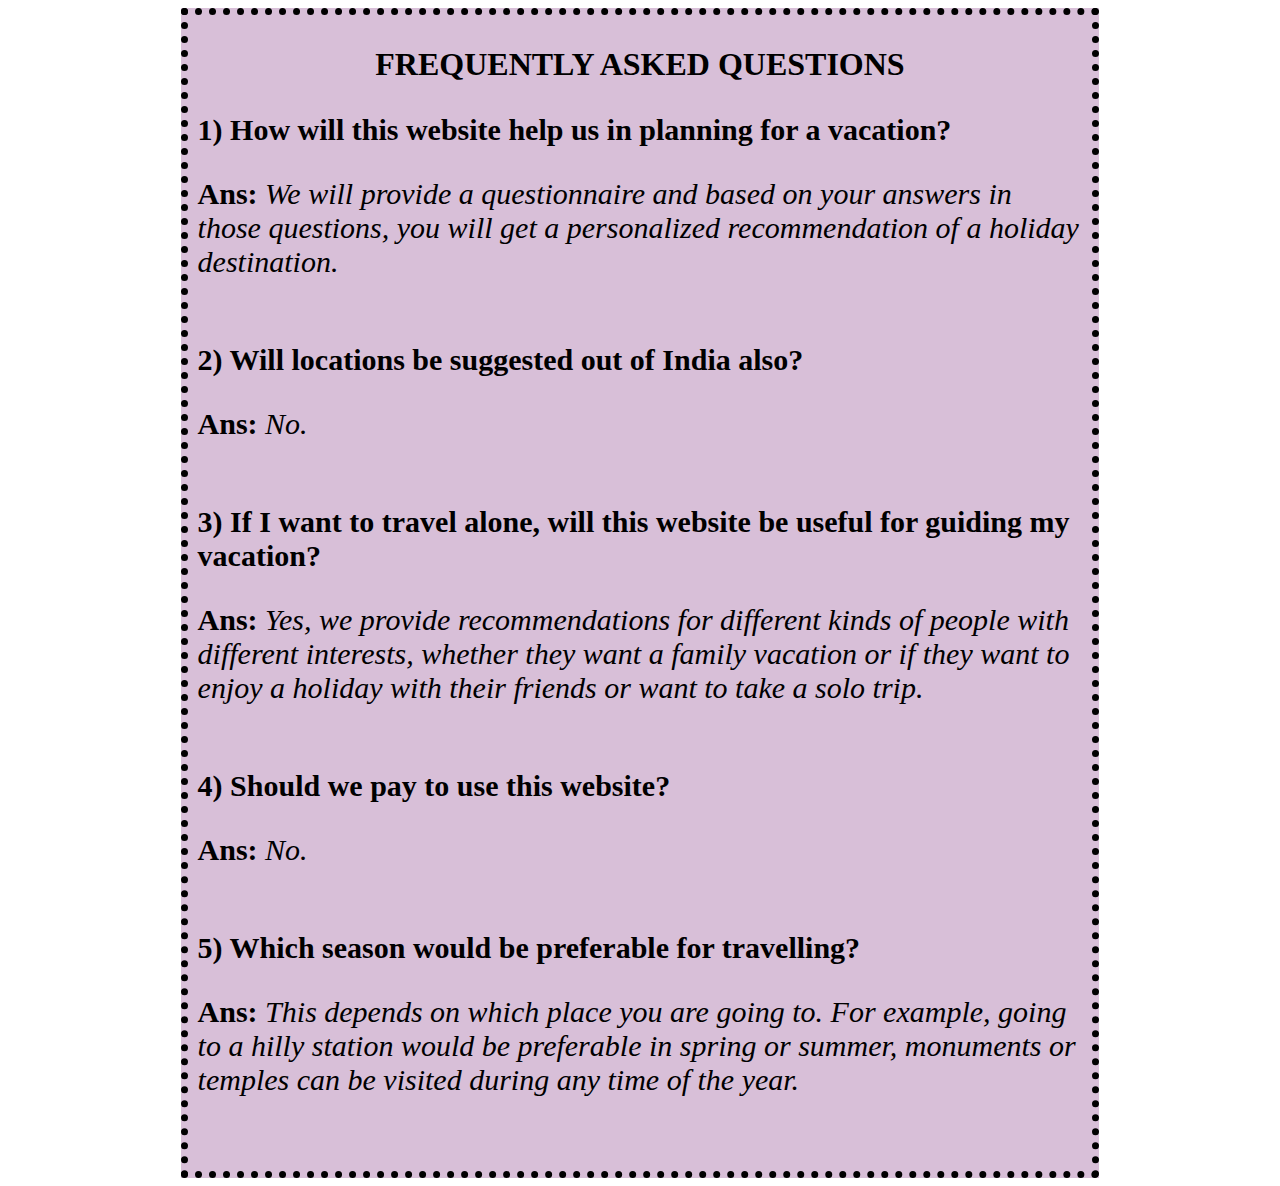
<file: faq.html>
<html>
<head>
<title>FAQs</title>
<link href="css/faqStyle.css" rel="stylesheet">
<link rel="icon" href="images/favicon2.ico"/>
</head>
<body>
<div class="center">
<div class="text">
<h1> FREQUENTLY ASKED QUESTIONS</h1>
</div>
<p> <b> 1) How will this website help us in planning for a vacation? </b> <br> </p>
<p> <b>Ans: </b> <i> We will provide a questionnaire and based on your answers in those questions, 
you will get a personalized recommendation of a holiday destination. </i> <br> <br> </p>

<p> <b> 2) Will locations be suggested out of India also? </b> <br> </p>
<p> <b>Ans:</b> <i>No.</i> <br> <br> </p>
	
<p> <b> 3) If I want to travel alone, will this website be useful for guiding my vacation? </b> <br> </p>
<p> <b>Ans:</b> <i>Yes, we provide recommendations for different kinds of people with different interests, whether they want a family vacation or if
 they want to enjoy a holiday with their friends or want to take a solo trip. </i> <br> <br> </p>
 
<p> <b> 4) Should we pay to use this website? </b> </p>
<p> <b>Ans:</b> <i>No.</i><br><br></p>

<p><b> 5) Which season would be preferable for travelling? </b><br> </p>
<p> <b>Ans:</b> <i>This depends on which place you are going to. For example, going to a 
hilly station would be preferable in spring or summer, monuments or temples can be visited during any time of the year.</i> <br> <br> </p> 
 
 </div>
</body>
</html>
</file>
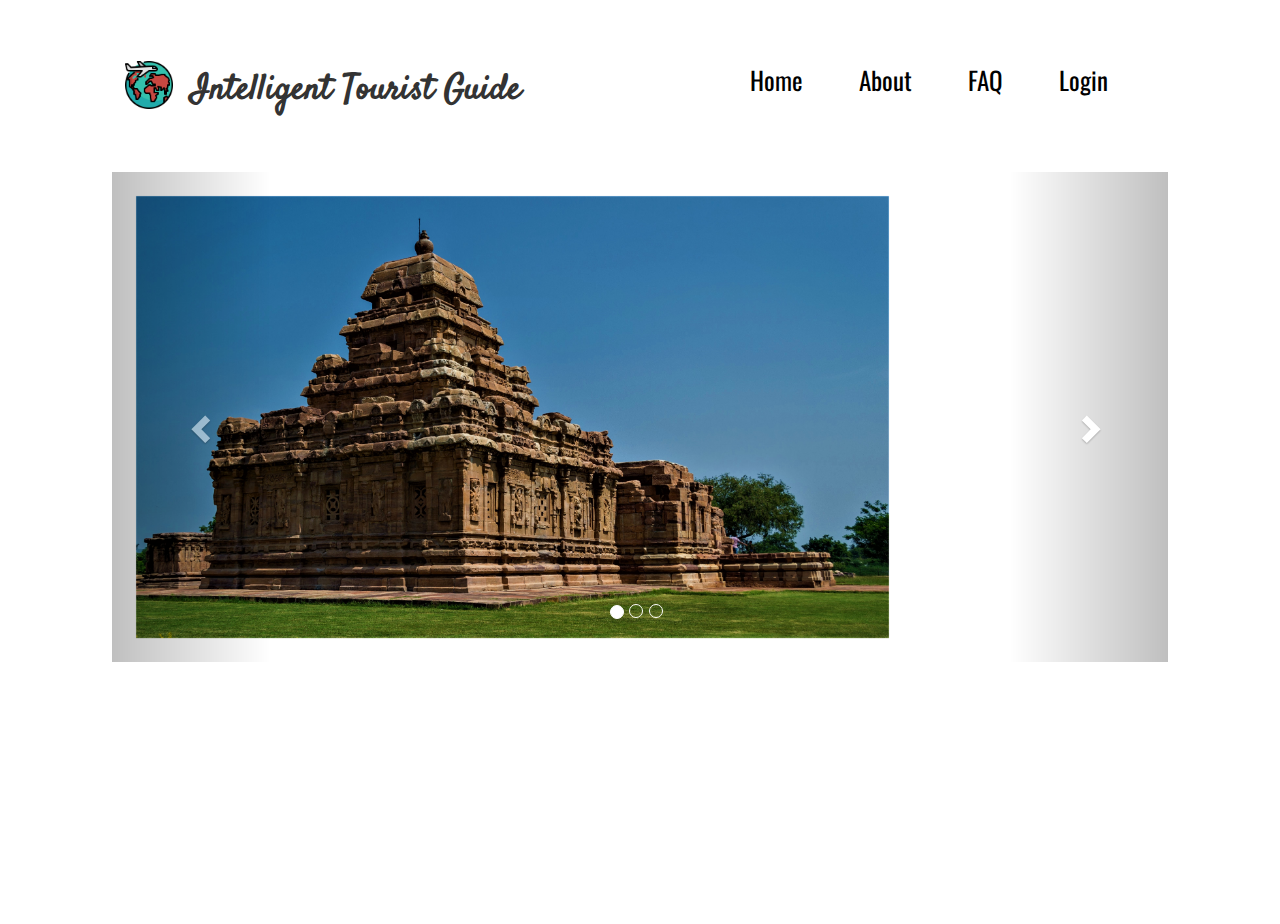
<file: home.html>
<!DOCTYPE html>
<html lang="en">
<head>
  <title>Home</title>
  <meta charset="utf-8">
  <meta name="viewport" content="width=device-width, initial-scale=1">
  <link rel="stylesheet" href="https://maxcdn.bootstrapcdn.com/bootstrap/3.4.1/css/bootstrap.min.css">
  <script src="https://ajax.googleapis.com/ajax/libs/jquery/3.5.1/jquery.min.js"></script>
  <script src="https://maxcdn.bootstrapcdn.com/bootstrap/3.4.1/js/bootstrap.min.js"></script>
  <meta name="viewport" content="width=device-width, initial-scale=1">

  <link rel="preconnect" href="https://fonts.gstatic.com">
  <link href="https://fonts.googleapis.com/css2?family=Oswald:wght@300&display=swap" rel="stylesheet">
  <link rel="stylesheet" href="https://cdnjs.cloudflare.com/ajax/libs/font-awesome/4.7.0/css/font-awesome.min.css">
  <link href="https://cdn.jsdelivr.net/npm/bootstrap@5.0.1/dist/css/bootstrap.min.css" rel="stylesheet" integrity="sha384-+0n0xVW2eSR5OomGNYDnhzAbDsOXxcvSN1TPprVMTNDbiYZCxYbOOl7+AMvyTG2x" crossorigin="anonymous">
  
  <link href="css/HomeStyle.css" rel="stylesheet">
  <link rel="icon" href="images/favicon2.ico"/>
  
</head>
<body>

<div class="container">

<div class="navbar">
			<img src = "images/logo.png" class="logo">
			<h1><b>Intelligent Tourist Guide</b></h1>
			<nav>
				<ul class="list-inline">
					<li><a href="home.html">Home</a></li>
					<li><a href="about.html">About</a></li>
					<li><a href="faq.html">FAQ</a></li>
					<li><a href="quiz.html">Login</a></li>
				</ul>
			</nav>
			<img src = "images/menu.png" class="menu-icon">
</div>
   
  <div id="myCarousel" class="carousel slide" data-ride="carousel">
    <!-- Indicators -->
    <ol class="carousel-indicators">
      <li data-target="#myCarousel" data-slide-to="0" class="active"></li>
      <li data-target="#myCarousel" data-slide-to="1"></li>
      <li data-target="#myCarousel" data-slide-to="2"></li>
    </ol>

    <!-- Wrapper for slides -->
    <div class="carousel-inner">
      <div class="item active">
        <img src="images/temple-img.jpg" class="rounded mx-auto d-block" alt="Los Angeles" style="width:75%;">
      </div>

      <div class="item">
        <img src="images/kerala-image.jpg" class="rounded mx-auto d-block" alt="Chicago" style="width:75%;">
      </div>
    
      <div class="item">
        <img src="images/beach-image.jpg" class="rounded mx-auto d-block" alt="New york" style="width:75%">
      </div>
    </div>

    <!-- Left and right controls -->
    <a class="left carousel-control" href="#myCarousel" data-slide="prev">
      <span class="glyphicon glyphicon-chevron-left"></span>
      <span class="sr-only">Previous</span>
    </a>
    <a class="right carousel-control" href="#myCarousel" data-slide="next">
      <span class="glyphicon glyphicon-chevron-right"></span>
      <span class="sr-only">Next</span>
    </a>
  </div>
</div>


</body>
</html>
</file>
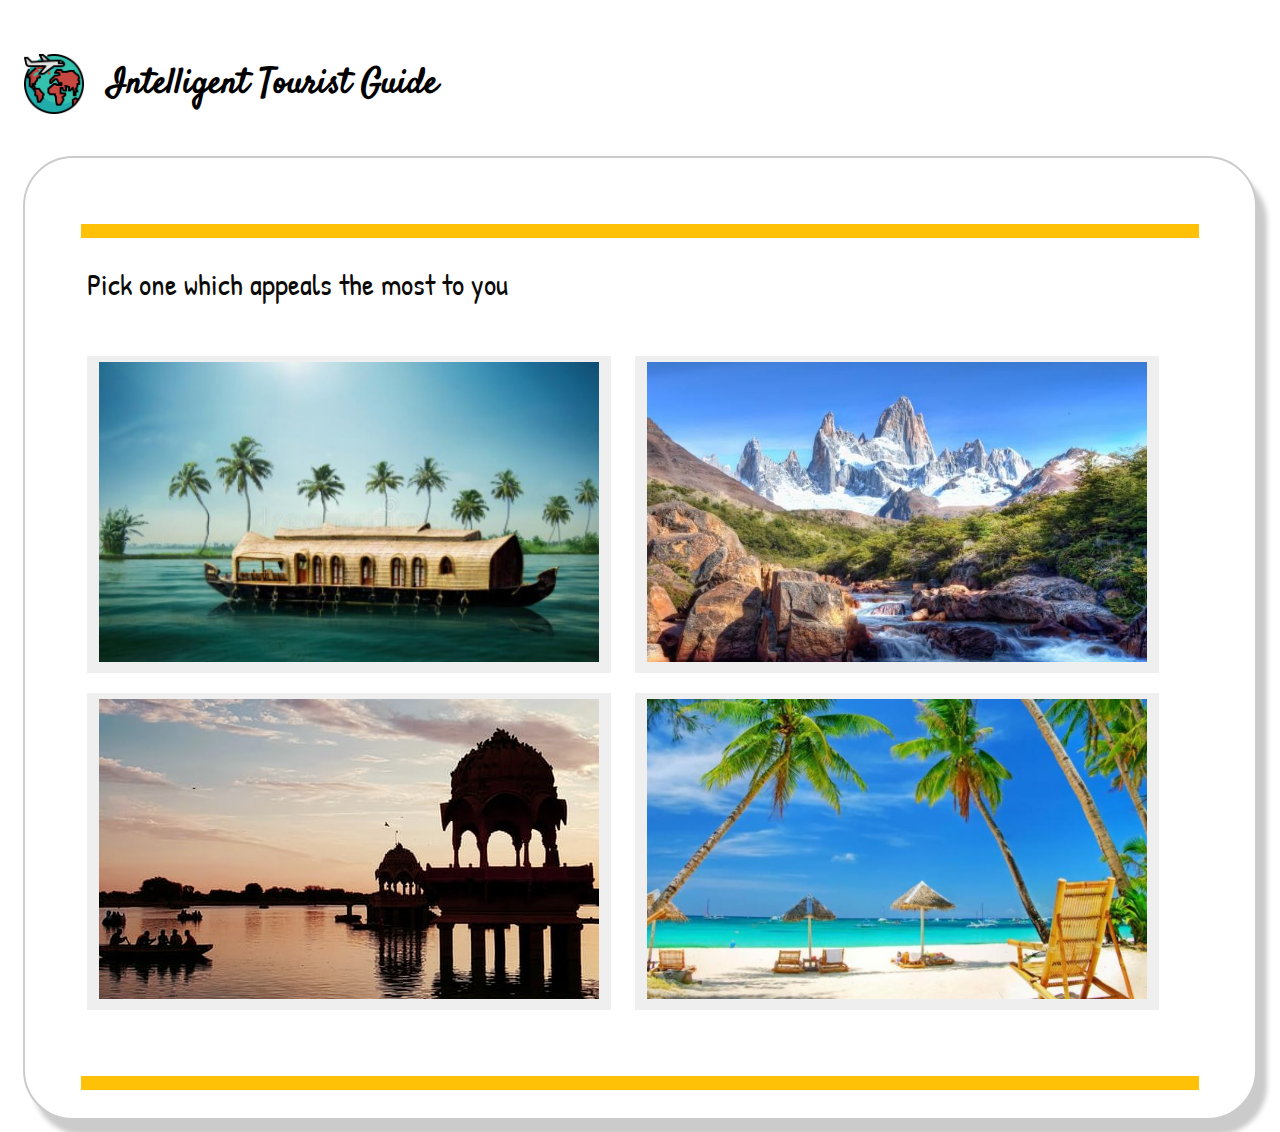
<file: questions.html>
<html>
    <head>
        <title>
            Questions
        </title>

        <link href="css/questionsStyle.css" rel="stylesheet">
  		<link rel="icon" href="images/favicon2.ico"/>

    </head>

    <body>
        <div class="navbar">
            <img src = "images/logo.png" class="logo">
            <a href="home.html"><h1><b>Intelligent Tourist Guide</b></h1></a>
            <!-- <nav>
                <ul class="list-inline">
                    <li><a href="home.html">Home</a></li>
                    <li><a href="about.html">About</a></li>
                    <li><a href="faq.html">FAQ</a></li>
                    <li><a href="quiz.html">Login</a></li>
                </ul>
            </nav> -->
            <img src = "images/menu.png" class="menu-icon">
        </div>

        <div class="grid">
            <div id="quiz">
            
            <hr style="margin-bottom: 20px">
            <p id="question"></p>
            <div class="buttons">
            <button id="btn0"><span id="choice0"></span></button>
            <button id="btn1"><span id="choice1"></span></button>
            <button id="btn2"><span id="choice2"></span></button>
            <button id="btn3"><span id="choice3"></span></button>
            </div>
            <hr style="margin-top: 50px">
    </body>

    <script type="text/javascript">
        var images = {
        "beach"  : "images/beach.jpeg",
        "temple" : "images/temple.jpg",
        "mountain" : "images/mountain.jpeg",
        "lake"   : "images/lake.jpg",

        "lake1"   : "images/lake1.jpg",
        "temple1"   : "images/temple1.jpg",
        "mountain1"   : "images/mountain1.jpg",
        "beach1"   : "images/beach1.jpg",

        "lake2"   : "images/lake2.jpg",
        "temple2"   : "images/temple2.jpg",
        "mountain2"   : "images/mountain2.jpg",
        "beach2"   : "images/beach2.jpg",

        "lake3"   : "images/lake3.jpg",
        "temple3"   : "images/temple3.jpg",
        "mountain3"   : "images/mountain3.jpeg",
        "beach3"   : "images/beach3.jpg",

        "lake4"   : "images/lake4.jpg",
        "temple4"   : "images/temple4.jpg",
        "mountain4"   : "images/mountain4.jpg",
        "beach4"   : "images/beach4.jpg",
        
        }  
        function populate() {
        if (quiz.isEnded()) {
        showScores();
        } else {
        // show question
        var element = document.getElementById("question");
        element.innerHTML = quiz.getQuestionIndex().text;
        
        // show options
        var choices = quiz.getQuestionIndex().choices;
        for (var i = 0; i < choices.length; i++) {
        var element = document.getElementById("choice" + i);
        element.innerHTML = images[choices[i]]? '<img src="'+images[choices[i]]+'"/>':choices[i];
        guess("btn" + i, choices[i]);
        }
        
        showProgress();
        }
        };
        
        function guess(id, guess) {
        var button = document.getElementById(id);
        button.onclick = function() {
        quiz.guess(guess);
        populate();
        }
        };
        
        function showProgress() {
        var currentQuestionNumber = quiz.questionIndex + 1;
        var element = document.getElementById("progress");
        element.innerHTML = "Question " + currentQuestionNumber + " of " + quiz.questions.length;
        };
        
        function showScores() {
        var gameOverHTML = "<h1>Your personalized holiday destination!</h1>";
        if(quiz.score==5)
        {
            let btn = document.createElement("button");
            btn.innerHTML = "Click Me";
            gameOverHTML += "<center><a href=result.html><h2>RAJASTHAN</h2></a></center>"

        }
        // gameOverHTML +=  quiz.score;
        var element = document.getElementById("quiz");
        element.innerHTML = gameOverHTML;
        
        };
        
        // create questions
        var questions = [
        new Question("Pick one which appeals the most to you", ["lake", "mountain", "temple", "beach"], "temple"),
        new Question("Pick one activity", ["mountain1", "lake1", "temple1", "beach1"], "temple1"),
        new Question("Pick one place to stay", ["beach2", "temple2", "mountain2",  "lake2"], "temple2"),
        new Question("Pick some food", ["temple3", "mountain3", "beach3", "lake3"], "temple3"),
        new Question("Pick where you would go shopping for", ["mountain4", "lake4", "beach4", "temple4"], "temple4")
        ];
        
        function Question(text, choices, answer) {
        this.text = text;
        this.choices = choices;
        this.answer = answer;
        }
        
        Question.prototype.isCorrectAnswer = function(choice) {
        return this.answer === choice;
        }
        
        
        function Quiz(questions) {
        this.score = 0;
        this.questions = questions;
        this.questionIndex = 0;
        }
        
        Quiz.prototype.getQuestionIndex = function() {
        return this.questions[this.questionIndex];
        }
        
        Quiz.prototype.guess = function(answer) {
        if (this.getQuestionIndex().isCorrectAnswer(answer)) {
        this.score++;
        }
        
        this.questionIndex++;
        }
        
        Quiz.prototype.isEnded = function() {
        return this.questionIndex === this.questions.length;
        }
        
        // create quiz
        var quiz = new Quiz(questions);
        
        // display quiz
        populate();
        </script>
</html>
</file>
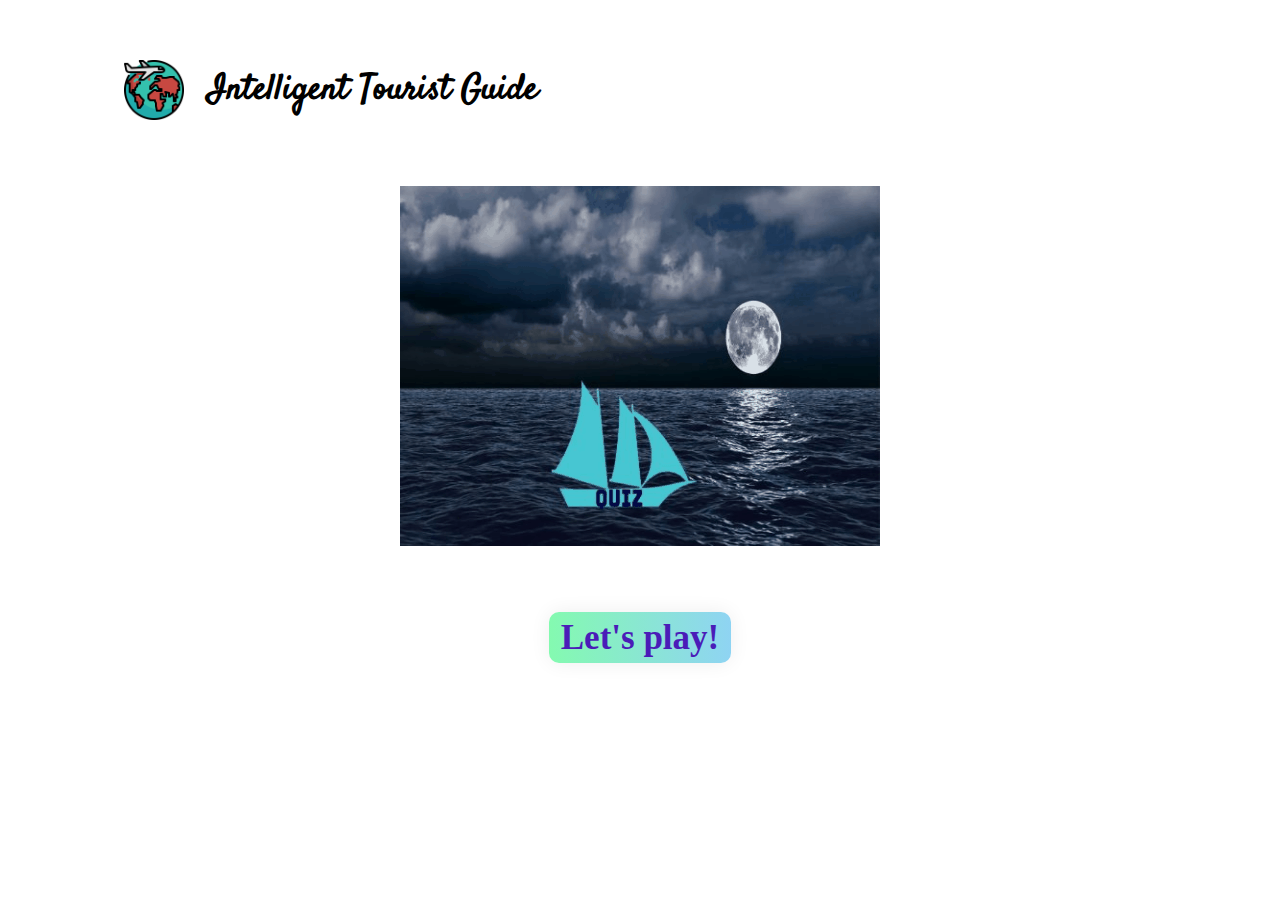
<file: quiz.html>
<html>
	<head>
		<title>Game Time!</title>

		<link href="css/quizStyle.css" rel="stylesheet">
  		<link rel="icon" href="images/favicon2.ico"/>
	</head>

	<body>
		<div class="container">
			<div class="navbar">
				<img src = "images/logo.png" class="logo">
				<a href="home.html"><h1><b>Intelligent Tourist Guide</b></h1></a>
				<!-- <nav>
					<ul class="list-inline">
						<li><a href="home.html">Home</a></li>
						<li><a href="about.html">About</a></li>
						<li><a href="faq.html">FAQ</a></li>
						<li><a href="quiz.html">Login</a></li>
					</ul>
				</nav> -->
				<img src = "images/menu.png" class="menu-icon">
			</div>

			<center>			
				<div class="row">
				<div class="col-lg-100">
					<img src="images/quiz.gif">
				</div>

				<div class="col-lg-100">
					<br> <br> <br>
					<a href="questions.html" class="btn btn-1"> <b>Let's play!</b></h2></a>
				</div>

				</div>
			</center>

		</div>
	</body>
</html>
</file>
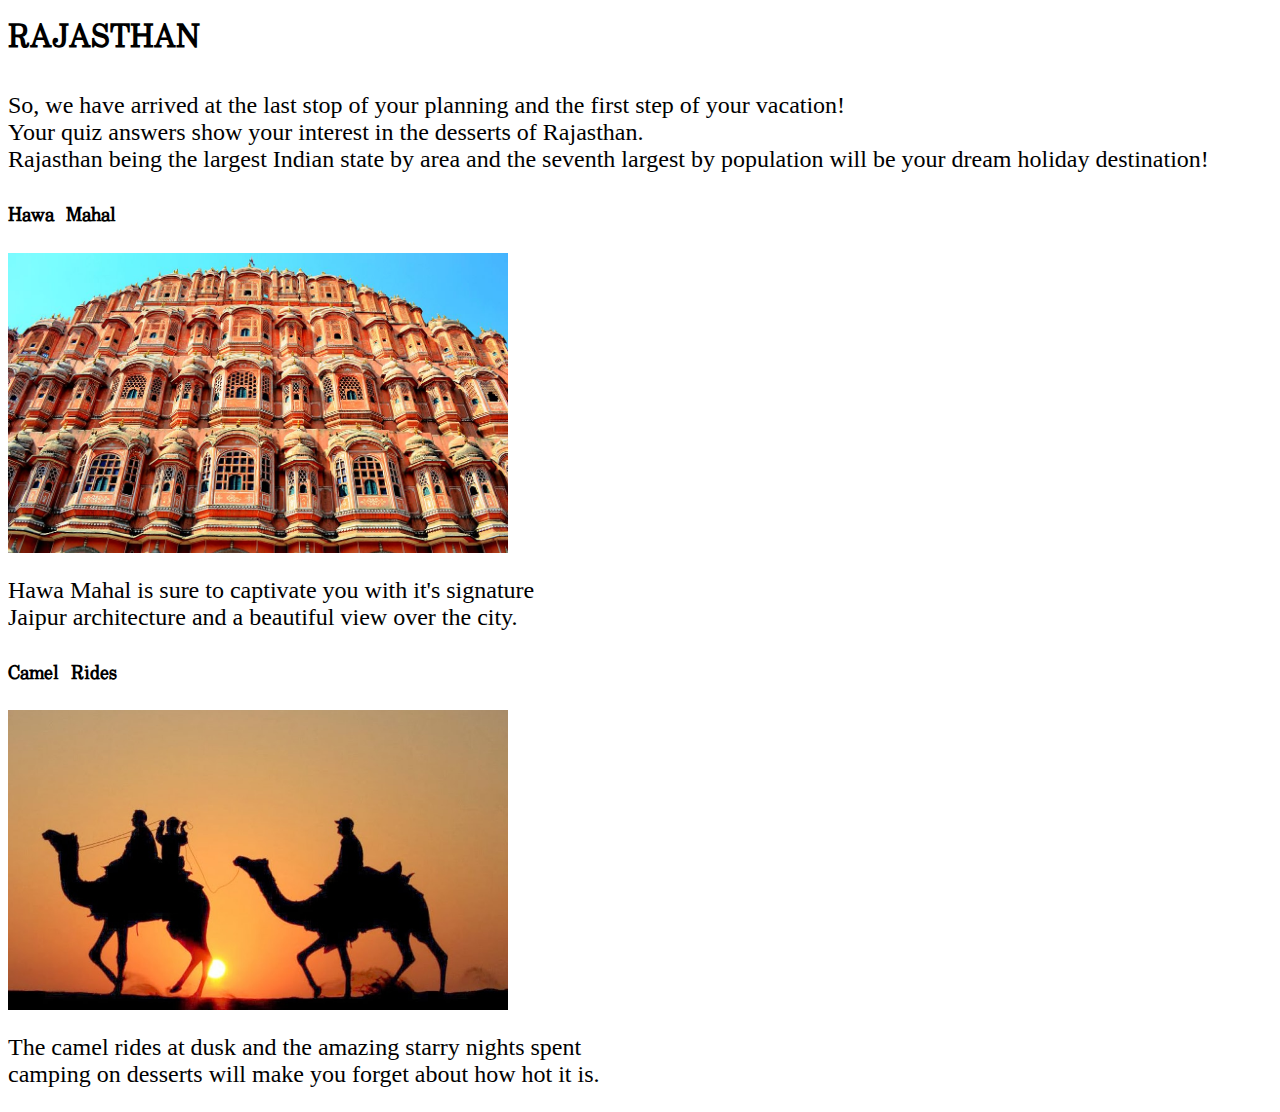
<file: result.html>
<html>
    <head>
        <title>Holiday destination!</title>

        <link rel="icon" href="images/favicon2.ico"/>

        <link rel="preconnect" href="https://fonts.googleapis.com">
        <link rel="preconnect" href="https://fonts.gstatic.com" crossorigin>
        <link href="https://fonts.googleapis.com/css2?family=Uchen&display=swap" rel="stylesheet">
    </head>

    <body>

        <div class="card" style="width: 180rem;">
            <div class="card-body">
            <h1 style="font-family: 'Uchen', serif;" class="card-title">RAJASTHAN</h1>
              <p style="font-family: 'Times New Roman'; font-size: 24px;" class="card-text">So, we have arrived at the last stop of your planning and the first step of your vacation! <br> Your quiz answers show your interest in the desserts of Rajasthan. <br>
            Rajasthan being the largest Indian state by area and the seventh largest by population will be your dream holiday destination! <br> </p>
            </div>
          </div>
        
        <div class="card" style="width: 180rem;">
            <h3 style="font-family: 'Uchen', serif;" class="card-title">Hawa Mahal</h3>
            <img src="images/hawa_mahal.jpg" class="card-img-top" style="width:  500px;
            height: 300px;
            object-fit: cover;">
            <div class="card-body">
              
              <p style="font-family: 'Times New Roman'; font-size: 24px;" class="card-text">Hawa Mahal is sure to captivate you with it's signature <br> Jaipur architecture and a beautiful view over the city.</p>
            </div>
          </div>

          <div class="card" style="width: 180rem;">
            <h3 style="font-family: 'Uchen', serif;" class="card-title">Camel Rides</h3>
            <img src="images/camel.jpeg" class="card-img-top" style="width:  500px;
            height: 300px;
            object-fit: cover;">
            <div class="card-body">
              <h3 style="font-family: 'Uchen', serif;" class="card-title"></h3>
              <p style="font-family: 'Times New Roman'; font-size: 24px;" class="card-text">The camel rides at dusk and the amazing starry nights spent <br> camping on desserts will make you forget about how hot it is.</p>
            </div>
          </div>
    </body>
</html>
</file>
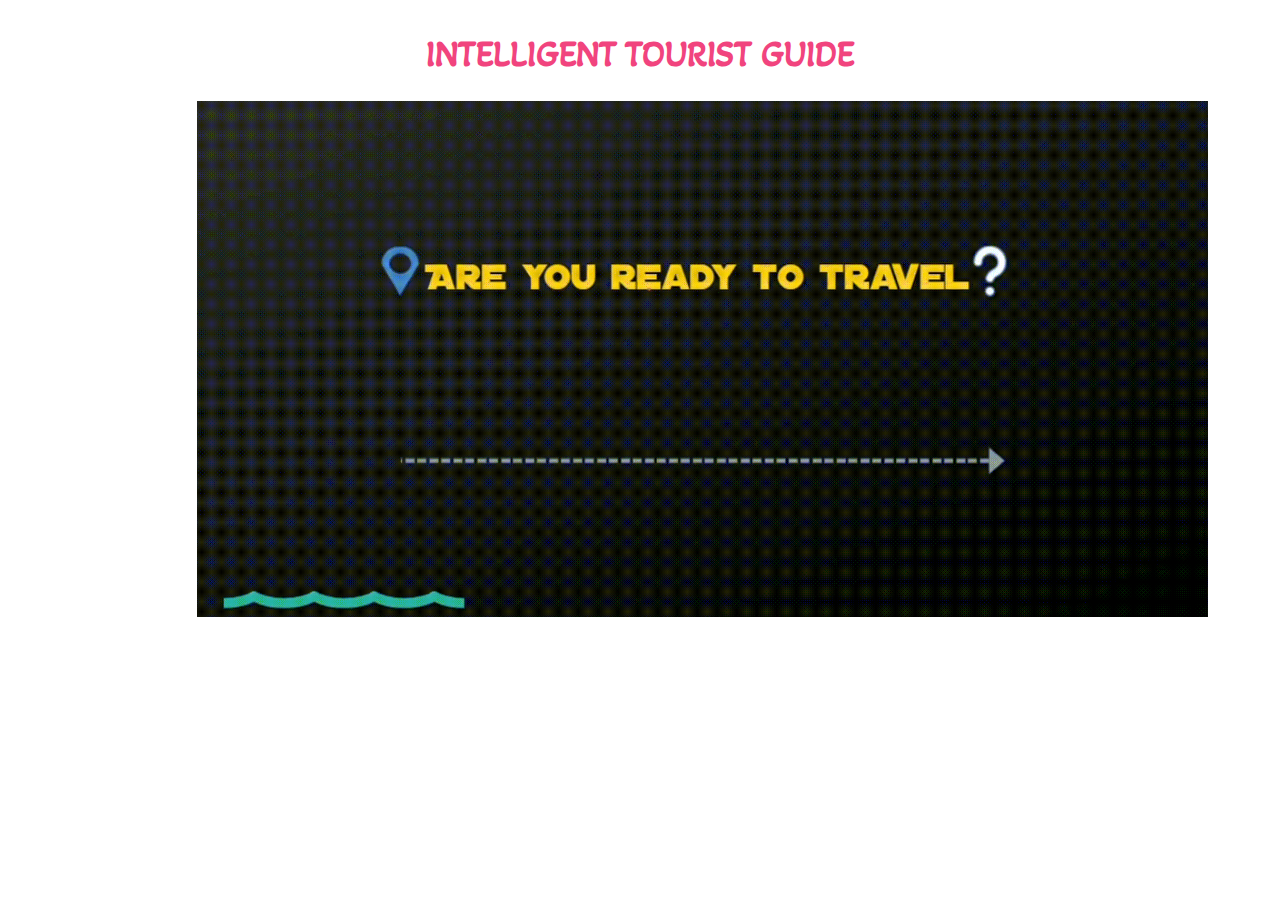
<file: welcome.html>
<!doctype html>
<html>

<head>
	<meta charset="utf-8">
	<meta name="viewport" content="width=device-width, initial-scale=1.0">
	<link rel="stylesheet" href="css/WelcomeStyle.css">
	<link rel="icon" href="images/favicon2.ico"/>
	
	<title>Welcome</title>
</head>
<body>
	<!-- <div class="sidetext">
	<a href="home.html"><h1 class="rainbow-text">INTELLIGENT TOURIST GUIDE</h1>
	</div>
	
	<div class="circle">
		<img src="images/globe.png ">
		<div class="man">
			<img src="images/walking.gif">
		</div>
	</div>  
	 -->
	<div class="header">
		<a href="home.html">
			<h1>INTELLIGENT TOURIST GUIDE</h1>
		</a>
	</div>
	<img class="responsive" src="images/welcome.gif" >
   </body>
</html>
</file>
<file: css/faqStyle.css>
.center{ 
	margin: auto;
  width: 70%;
  border: 7px dotted black;
  padding: 10px;
  background-color: Thistle;
  }
 .text {
 text-align: center;
 }
p
{
	font-size: 30px;
	font-family: Times New Roman;
}
</file>
<file: css/HomeStyle.css>
@import url('https://fonts.googleapis.com/css2?family=Satisfy&display=swap');

*{
	margin: 0;
	padding: 6px;
	font-family: Satisfy;
}
.container{
	width: 100%;
	min-height: 100vh;
	padding-left: 8%;
	padding-right: 8%;
	box-sizing: border-box;
	overflow: hidden;
}
.navbar{
	width: 100%;
	display: flex;
	align-items: center;
	background-color: #ffffff;
	font-family: Satisfy;
	/* position: -webkit-sticky; */
	/* position: sticky; */
	top: 0;
}
h1 {
	font-family: Satisfy;
	font-size: 35px;
}
.logo{
	width: 60px;
	cursor: pointer;
	margin: 30px 0;
}
.menu-icon{
	width: 25px;
	cursor: pointer;
	display: none;
}
nav{
	flex: 1;
	text-align: right;
}
nav ul li{
	list-style: none;
	display: inline-block;
	margin-right: 30px;
}
nav ul li a{
	text-decoration: none;
	font-family: 'Oswald', sans-serif;
	color: #000;
	font-size: 25px;
}
nav ul li a:hover{
	color: #1a8cff;
}
@media only screen and (max-width: 700px) {
  
	nav ul{
		width: 100%;
		background: #1a8cff;
		position: absolute;
		top: 75px;
		right: 0;
		z-index: 2;
	}
	
	nav ul li{
		display: block;
		margin-top: 10px;
		margin-bottom: 10px;
	}
	
	nav ul li a{
		color: #fff;
	}
	
	.menu-icon{
		display: block;
	}
}
</file>
<file: css/questionsStyle.css>
@import url('https://fonts.googleapis.com/css2?family=Satisfy&display=swap');
@import url('https://fonts.googleapis.com/css2?family=Patrick+Hand&display=swap');

*{
	margin: 0;
	padding: 6px;
}
.container{
	width: 100%;
	min-height: 100vh;
	padding-left: 8%;
	padding-right: 8%;
	box-sizing: border-box;
	overflow: hidden;
}
.navbar{
	width: 100%;
	display: flex;
	align-items: center;
	background-color: #ffffff;
	font-family: Satisfy;
	/* position: -webkit-sticky; */
	/* position: sticky; */
	top: 0;
}
h1 {
	font-family: Satisfy;
	font-size: 35px;
	color: black;
}
.logo{
	width: 60px;
	cursor: pointer;
	margin: 30px 0;
}
.menu-icon{
	width: 25px;
	cursor: pointer;
	display: none;
}
nav{
	flex: 1;
	text-align: right;
}
nav ul li{
	list-style: none;
	display: inline-block;
	margin-right: 30px;
}
nav ul li a{
	text-decoration: none;
	font-family: 'Oswald', sans-serif;
	color: #000;
	font-size: 25px;
}
nav ul li a:hover{
	color: #1a8cff;
}
@media only screen and (max-width: 700px) {
  
	nav ul{
		width: 100%;
		background: #1a8cff;
		position: absolute;
		top: 75px;
		right: 0;
		z-index: 2;
	}
	
	nav ul li{
		display: block;
		margin-top: 10px;
		margin-bottom: 10px;
	}
	
	nav ul li a{
		color: #fff;
	}
	
	.menu-icon{
		display: block;
	}
}
a:link {
	color: #4a1cb8;
	background-color: transparent;
	text-decoration: none;
  }
  
  a:visited {
	color: #390992;
	background-color: transparent;
	text-decoration: none;
  }
  
  a:hover {
	color: #13053a;
	background-color: transparent;
	text-decoration: none;
  }
  a:active {
	color: #360585;
	background-color: transparent;
	text-decoration: none;
  }

  .grid {
    width: 90%;
    height: 900px;
    margin: 0 auto;
    background-color: #fff;
    padding: 10px 50px 50px 50px;
    border-radius: 50px;
    border: 2px solid #cbcbcb;
    box-shadow: 10px 15px 5px #cbcbcb;
    }
    
    .buttons img
    {
    width:  500px;
    height: 300px;
    object-fit: cover;
    }
    .grid h1 {
    font-family: "sans-serif";
    background-color: #0e0d0b;
    font-size: 35px;
    text-align: center;
    color: #ffffff;
    padding: 2px 0px;
    border-radius: 50px;
    }
    hr
    {
    margin-top: 50px;
        color: red;
        background-color: #ffc107;
        height: 2px;
        border: none;
    }
    #score {
    color: #080807;
    text-align: center;
    font-size: 30px;
    }
    
    .grid #question {
    font-family: "Patrick Hand";
    font-size: 30px;
    color: #0c0b0a;
    }
    
    .buttons {
    margin-top: 30px;
    }
    
    #btn0,
    #btn1,
    #btn2,
    #btn3 {
    
        padding: 0px;
    font-size: 20px;
    color: #fff;
        border: none;
    margin: 10px 20px 10px 0px;
    
    }
    
    #btn0:hover,
    #btn1:hover,
    #btn2:hover,
    #btn3:hover {
    cursor: pointer;
    background-color: #ffc107;
    }
    
    #btn0:focus,
    #btn1:focus,
    #btn2:focus,
    #btn3:focus {
    outline: 0;
    }
    
    #progress {
    color: #2b2b2b;
    font-size: 18px;
    }
</file>
<file: css/quizStyle.css>
@import url('https://fonts.googleapis.com/css2?family=Satisfy&display=swap');

*{
	margin: 0;
	padding: 6px;
}
.container{
	width: 100%;
	min-height: 100vh;
	padding-left: 8%;
	padding-right: 8%;
	box-sizing: border-box;
	overflow: hidden;
}
.navbar{
	width: 100%;
	display: flex;
	align-items: center;
	background-color: #ffffff;
	font-family: Satisfy;
	/* position: -webkit-sticky; */
	/* position: sticky; */
	top: 0;
}
h1 {
	font-family: Satisfy;
	font-size: 35px;
	color: black;
}
.logo{
	width: 60px;
	cursor: pointer;
	margin: 30px 0;
}
.menu-icon{
	width: 25px;
	cursor: pointer;
	display: none;
}
nav{
	flex: 1;
	text-align: right;
}
nav ul li{
	list-style: none;
	display: inline-block;
	margin-right: 30px;
}
nav ul li a{
	text-decoration: none;
	font-family: 'Oswald', sans-serif;
	color: #000;
	font-size: 25px;
}
nav ul li a:hover{
	color: #1a8cff;
}
@media only screen and (max-width: 700px) {
  
	nav ul{
		width: 100%;
		background: #1a8cff;
		position: absolute;
		top: 75px;
		right: 0;
		z-index: 2;
	}
	
	nav ul li{
		display: block;
		margin-top: 10px;
		margin-bottom: 10px;
	}
	
	nav ul li a{
		color: #fff;
	}
	
	.menu-icon{
		display: block;
	}
}

a:link {
	color: #4a1cb8;
	background-color: transparent;
	text-decoration: none;
  }
  
  a:visited {
	color: #390992;
	background-color: transparent;
	text-decoration: none;
  }
  
  a:hover {
	color: #13053a;
	background-color: transparent;
	text-decoration: none;
  }
  
  a:active {
	color: #360585;
	background-color: transparent;
	text-decoration: none;
  }

  .btn {
	/* flex: 1 1 auto;
	margin: 10px;
	padding: 30px; */
	text-align: center;
	transition: 0.5s;
	background-size: 200% auto;
	color: #000099;
   /* text-shadow: 0px 0px 10px rgba(0,0,0,0.2);*/
    font-family: 'Fira Sans';
	box-shadow: 0 0 20px #eee;
	border-radius: 10px;
	font-size: 35px;
   }
  
  /* Demo Stuff End -> */
  
  /* <- Magic Stuff Start */
  
  .btn:hover {
	background-position: right center; /* change the direction of the change here */
  }
  .btn-1 {
	background-image: linear-gradient(to right, #84fab0 0%, #8fd3f4 51%, #84fab0 100%);
  }
</file>
<file: css/WelcomeStyle.css>
@import url('https://fonts.googleapis.com/css2?family=Akaya+Kanadaka&display=swap');

.responsive {
  width: 80%;
  /* max-width: 400px; */
  height: auto;
  left: 21vh;
  position: relative;
}
.header {
  overflow: hidden;
  padding: 20px 10px;
}

.header a {
  /* float: left; */
  text-align: center;
  text-decoration: none;
  font-size: 18px; 
  font-family: 'Akaya Kanadaka';
   line-height: 5px; 
  /* border-radius: 4px; */
}
@media screen and (max-width: 500px) {
  .header a {
    float: none;
    display: block;
    text-align: center;
  }
  
  .header-right {
    float: none;
  }
}

a:link {
  color: #f1447e;
  background-color: transparent;
  text-decoration: none;
}

a:visited {
  color: #c51952;
  background-color: transparent;
  text-decoration: none;
}

a:hover {
  color: rgb(250, 65, 96);
  background-color: transparent;
  text-decoration: none;
}

a:active {
  color: #cf4070;
  background-color: transparent;
  text-decoration: none;
}
</file>
